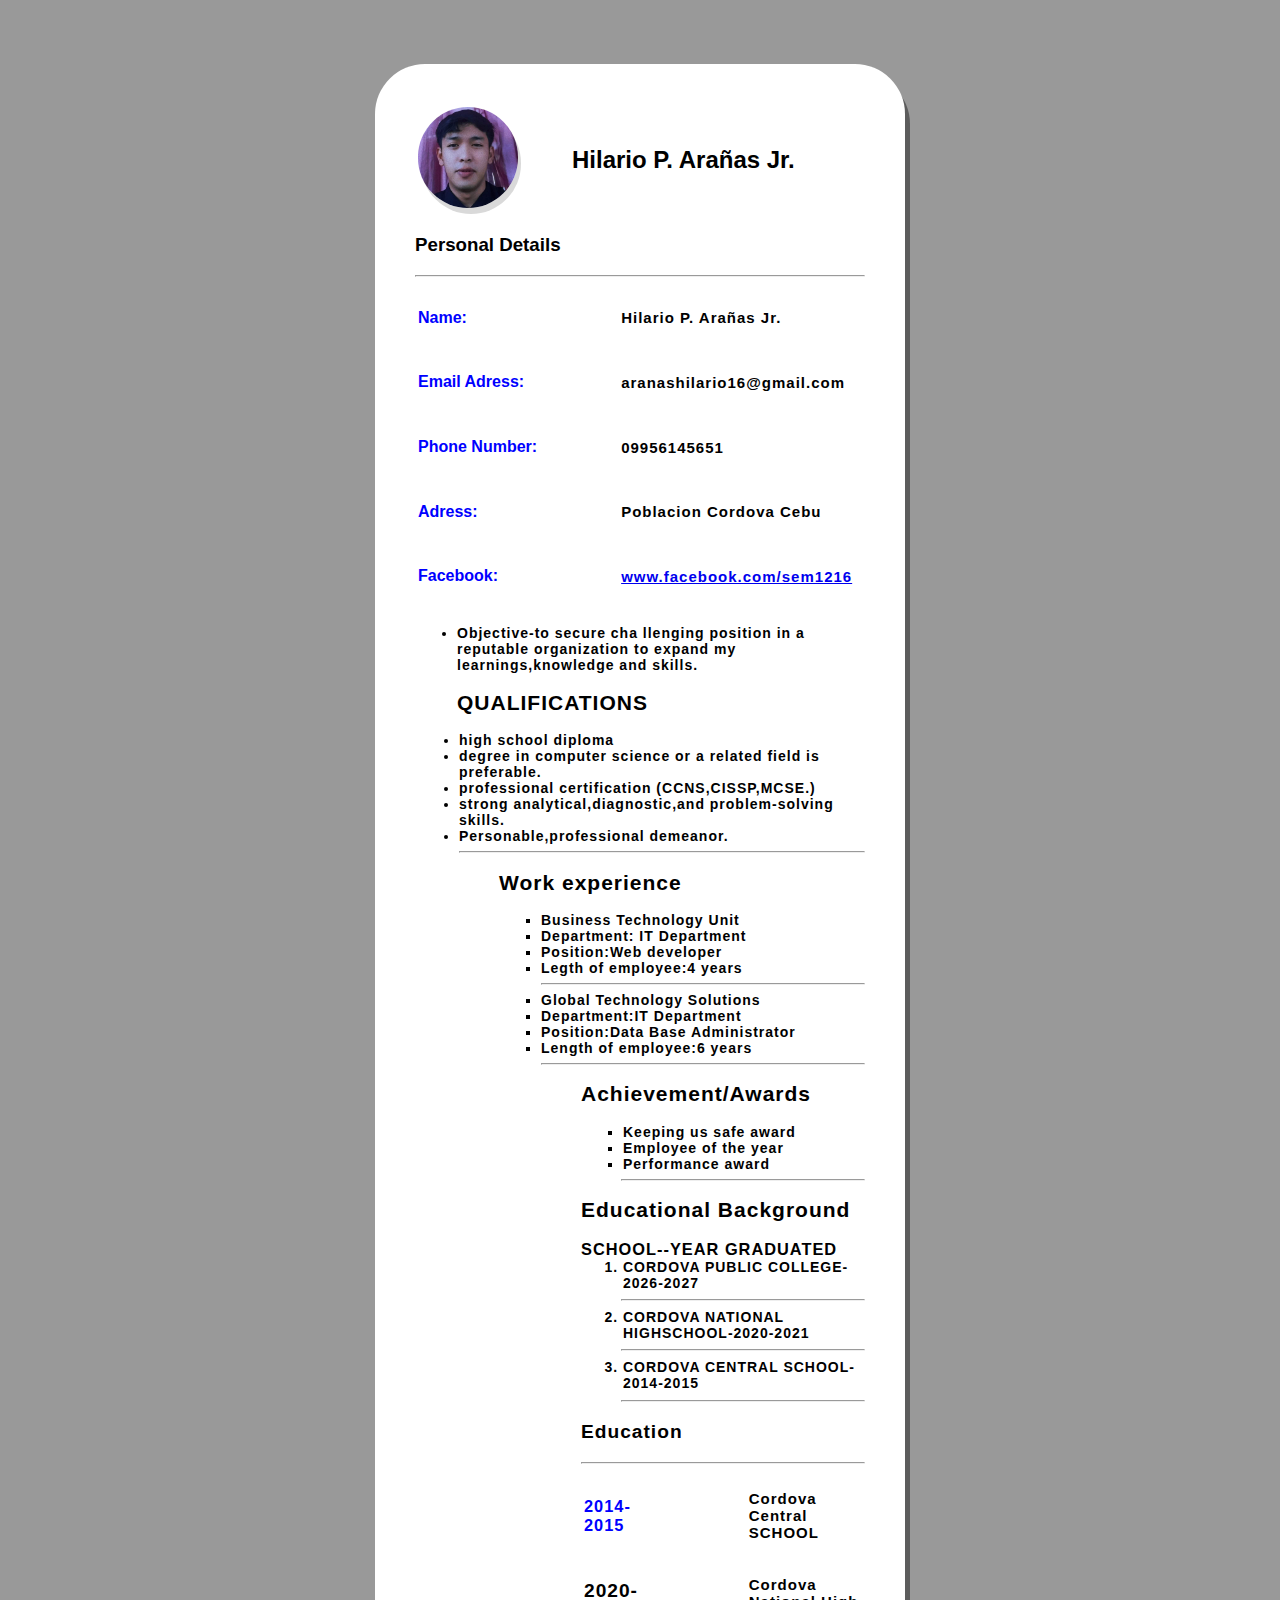
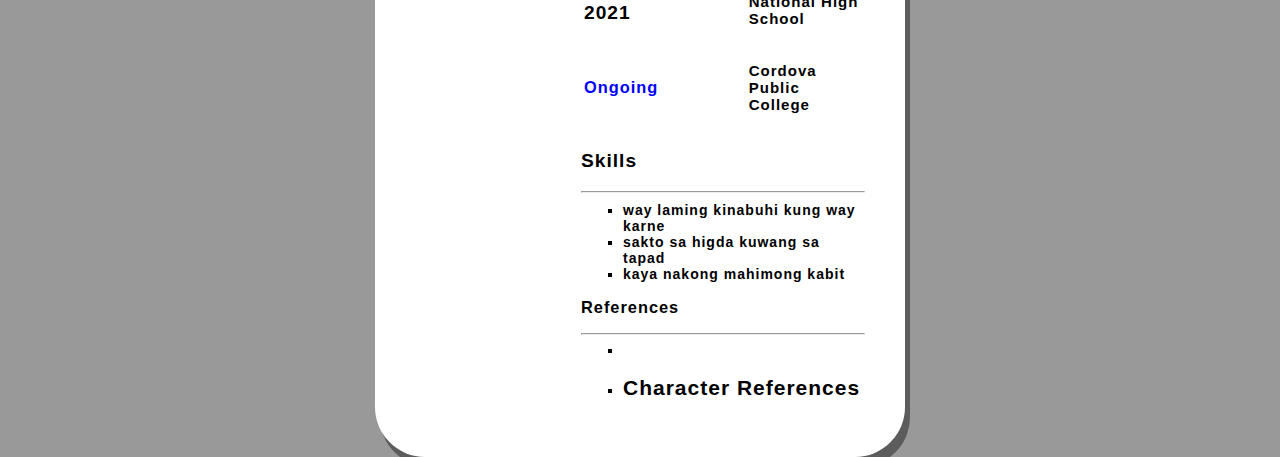
<file: Hresume (1).html>
<!DOCTYPE html>
<html lang="en">
    <head>
        <meta charset="utf-8">
        <meta http-equiv="X-UA-Compatible" content="IE=edge">
        <meta name="viewport" content="width=device-width, initial-scale=1.0">
        <link rel="stylesheet" href="css/hilario (1).css">
        <title>Resume</title>
    </head>
    <body>
    <div class="box">
        <!--Header-->
        <header>
            <table>
                <tr>
                    <td>
                        <img src="img/hilario.jpg" alt="" class="img-box">
                    </td>
                    <td>
                        <h2 class="name">Hilario P. Arañas Jr.
</h2>
                    </td>
                </tr>
            </table>
        </header>
        <!--Personal Details-->
        <h3>Personal Details</h3>
        <hr>
        <section>
            <table>
                <tr>
                    <td>
                        <h4>Name:</h4>
                    </td>
                    <td>
                        <p>Hilario P. Arañas Jr.</p>
                    </td>
                </tr>
                <tr>
                    <td>
                        <h4>Email Adress:</h4>
                    </td>
                    <td>
                        <p>aranashilario16@gmail.com</p>
                    </td>
                </tr>
                <tr>
                    <td>
                        <h4>Phone Number:</h4>
                    </td>
                    <td>
                        <p>09956145651</p>
                    </td>
                </tr>
                <tr>
                    <td>
                        <h4>Adress:</h4>
                    </td>
                    <td>
                        <p>Poblacion Cordova Cebu</p>
                    </td>
                </tr>
                <tr>
                    <td>
                        <h4>Facebook:</h4>
                    </td>
                    <td>
                        <p><a href="https://www.facebook.com/sem1216">www.facebook.com/sem1216</a></p>
                    </td>
                </tr>
            </table>
        </section>
       <tr>
   <ul><li>Objective-to secure cha
   llenging position in a reputable organization to expand my learnings,knowledge and skills. <h2>QUALIFICATIONS<h2>
<li>high school diploma
<li>degree in computer science or a related field is preferable.
<li>professional certification (CCNS,CISSP,MCSE.)
<li>strong analytical,diagnostic,and problem-solving skills.
<li>Personable,professional demeanor. 
<hr>

   <ul>
   
   

    <h2>Work experience</h2>
    <ul> <li>Business Technology Unit</li>
        <li>Department: IT Department</li>
        <li>Position:Web developer</li>
        <li>Legth of employee:4 years
        <hr>
        <li>Global Technology Solutions
        <li>Department:IT Department
         <li>Position:Data Base      Administrator
          <li>Length of employee:6 years
        <hr>
    
    <ul>
      
    <h2>Achievement/Awards</h2>
    <ul>
        <li>Keeping us safe award</li>
        <li>Employee of the year</li>
        <li>Performance award</li>
        
        <hr>

        
    </ul>
    <h2>Educational Background</h2>
    <h3>SCHOOL--YEAR GRADUATED
        <ol>
        
        <li>CORDOVA PUBLIC COLLEGE-2026-2027</li><hr>
        <li>CORDOVA NATIONAL HIGHSCHOOL-2020-2021</li> <hr>
        <li>CORDOVA CENTRAL SCHOOL-2014-2015</li><hr>
        </ol>
        
      
        </select>
        <!--education-->
        <section>
            <h3>Education</h3>
            <hr>
            <table>
                <tr>
                    <td>
                        <h4>2014-2015</h4>
                    </td>
                    <td>
                        <p>
                            Cordova Central SCHOOL
                        </p>
                    </td>
                </tr>
                <tr>
                    <td>
                        <h3>2020-2021</h3>
                    </td>
                    <td>
                        <p>
                            Cordova National High School
                        </p>
                    </td>
                </tr>
                <tr>
                    <td>
                        <h4>Ongoing</h4>
                    </td>
                    <td>
                        <p>
                            Cordova Public College
                        </p>
                    </td>
                </tr>
            </table>
        </section>
        <!--skills-->
        <section>
        <h3>Skills</h3>
        <hr>
        <ul>
            <li>way laming kinabuhi kung way karne</li>
            <li>sakto sa higda kuwang sa tapad</li>
            <li>kaya nakong mahimong kabit</li>
        </ul>
        </section>
        <!--reference-->
        <h3>References</h3>
        <hr>
        <ul>
            <li>
            <li>  <h2>Character References</h
</file>
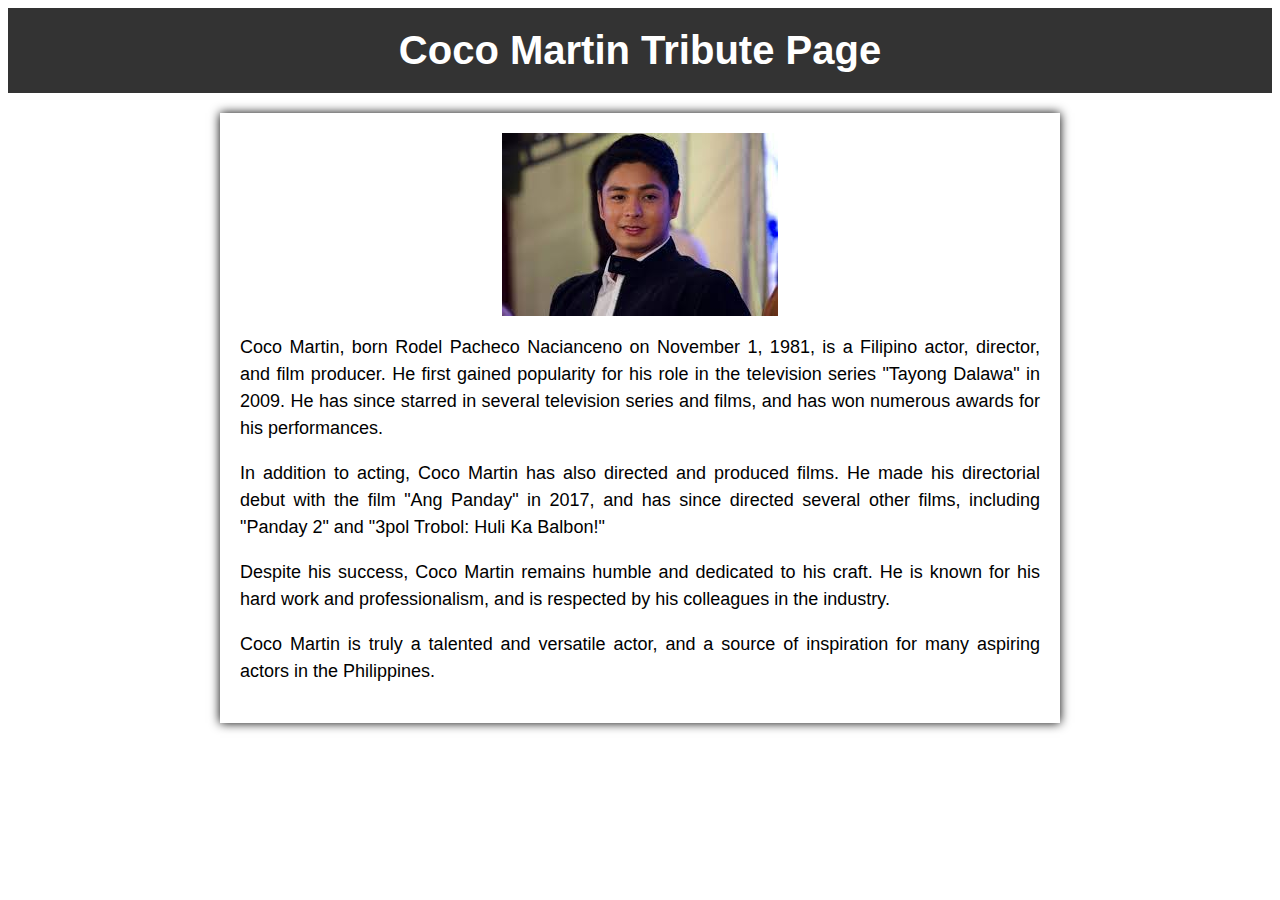
<file: Htribute.html>
<html lang="en">
<head>
    <meta charset="UTF-8">
    <meta http-equiv="X-UA-Compatible" content="IE=edge">
    <meta name="viewport" content="width=device-width, initial-scale=1.0">
    <link rel="stylesheet" href="css/Thilario.css">
    <title>Document</title>
</head>
<body>
    <header>
		<h1>Coco Martin Tribute Page</h1>
	</header>
	<section>
		<img src="img/cocomartin.jpg" alt="">
		<p>Coco Martin, born Rodel Pacheco Nacianceno on November 1, 1981, is a Filipino actor, director, and film producer. He first gained popularity for his role in the television series "Tayong Dalawa" in 2009. He has since starred in several television series and films, and has won numerous awards for his performances.</p>
		<p>In addition to acting, Coco Martin has also directed and produced films. He made his directorial debut with the film "Ang Panday" in 2017, and has since directed several other films, including "Panday 2" and "3pol Trobol: Huli Ka Balbon!"</p>
		<p>Despite his success, Coco Martin remains humble and dedicated to his craft. He is known for his hard work and professionalism, and is respected by his colleagues in the industry.</p>
		<p>Coco Martin is truly a talented and versatile actor, and a source of inspiration for many aspiring actors in the Philippines.</p>
	</section>
</body>
</html>
</file>
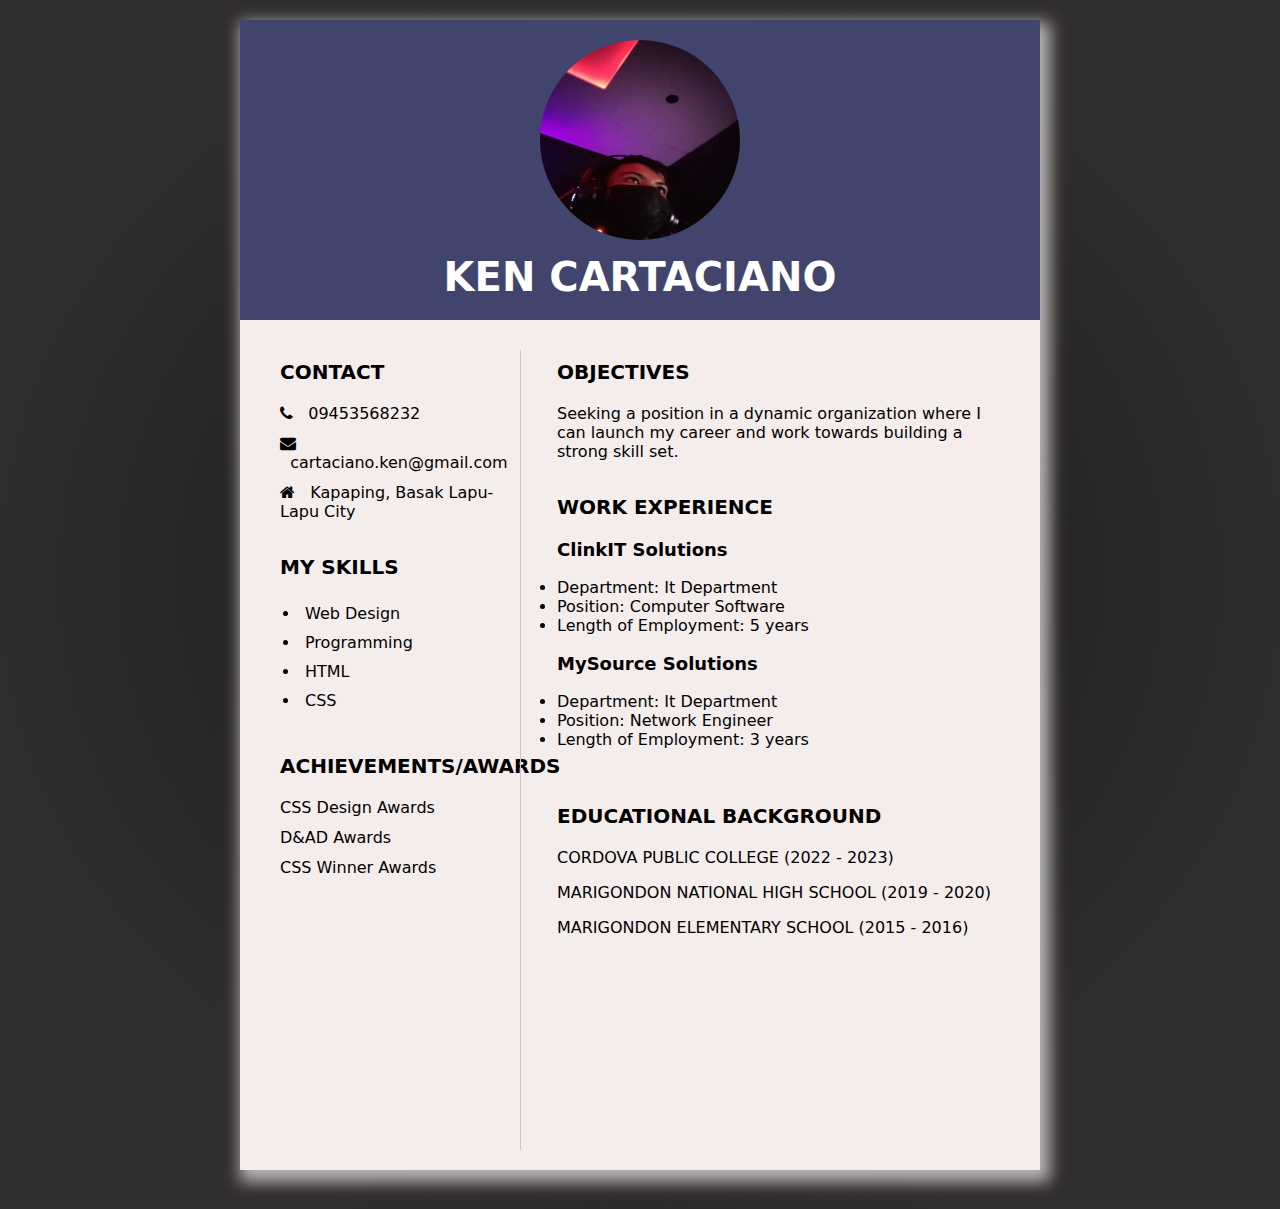
<file: Kresume.html>
<!DOCTYPE html>
<html>
<head>
	<title></title>
	<link rel="stylesheet" type="text/css" href="css/ken.css"/>
	
<link rel="stylesheet" href="https://cdnjs.cloudflare.com/ajax/libs/font-awesome/4.7.0/css/font-awesome.min.css">
</head>
<body>

	<div class="main">
		<div class="top-section">
			<img src="img/ken.jpg" class="profile" />
			<p class="p1">KEN CARTACIANO</p>

		</div>
		<div class="clearfix"></div>

		<div class="col-div-4">
			<div class="content-box" style="padding-left: 40px;">

				
			<p class="head">Contact</p>
			<p class="p3"><i class="fa fa-phone" aria-hidden="true"></i> &nbsp;&nbsp;09453568232</p>
			<p class="p3"><i class="fa fa-envelope" aria-hidden="true"></i> &nbsp;&nbsp;cartaciano.ken@gmail.com</p>
			<p class="p3"><i class="fa fa-home" aria-hidden="true"></i> &nbsp;&nbsp;Kapaping, Basak Lapu-Lapu City</p>
			

			<br/>
			<p class="head">my skills</p>
			<ul class="skills">
				<li><span>Web Design</span></li>
				<li><span>Programming</span></li>
				<li><span>HTML</span></li>
				<li><span>CSS</span></li>
			

			</ul>

			<br/>
			<p class="head">Achievements/Awards</p>
				<p class="p3">CSS Design Awards</p>
				<p class="p3">D&AD Awards</p>
				<p class="p3">CSS Winner Awards</p>
				
				

			
			</div>
		</div>
		<div class="line"></div>
		<div class="col-div-8">
			<div class="content-box">
			<p class="head">objectives</p>
			<p class="p3">Seeking a position in a dynamic organization where I can launch my career and work towards building a strong skill set.</p>
			<br/>
			<p class="head">WORK EXPERIENCE</p>

			<p class="p-4">ClinkIT Solutions</p>
			<p>
				<li>Department: It Department</li>
				<li>Position: Computer Software</li>
				<li>Length of Employment: 5 years</li>
			</p>
			<p class="p-4">MySource Solutions</p>
			<p>
				<li>Department: It Department</li>
				<li>Position: Network Engineer</li>
				<li>Length of Employment: 3 years</li>

			</p>

			<br/>

			<p class="head">Educational background</p>
			<p>CORDOVA PUBLIC COLLEGE (2022 - 2023)</p>
			<p>MARIGONDON NATIONAL HIGH SCHOOL (2019 - 2020)</p>
			<p>MARIGONDON ELEMENTARY SCHOOL (2015 - 2016)</p>


			</div>
		</div>

		<div class="clearfix"></div>

	</div>
		<br/>
</body>
</html>
</file>
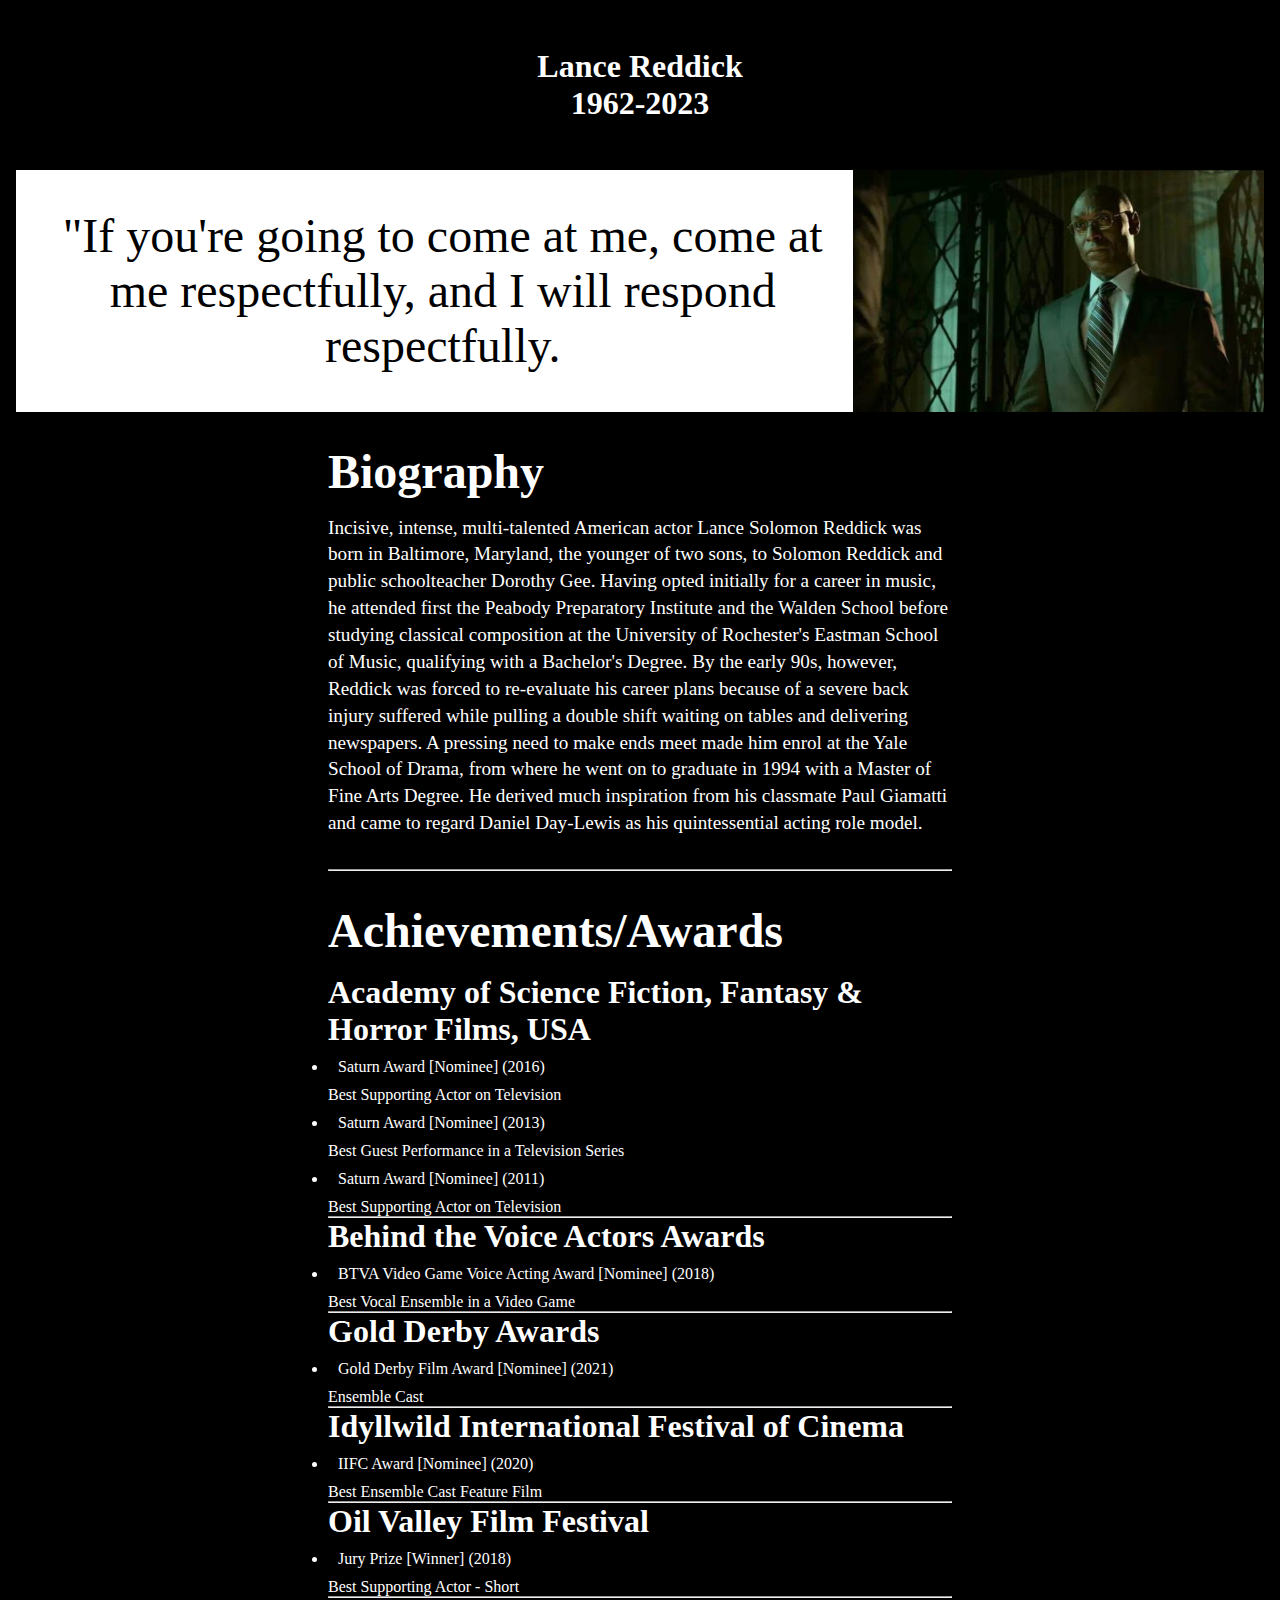
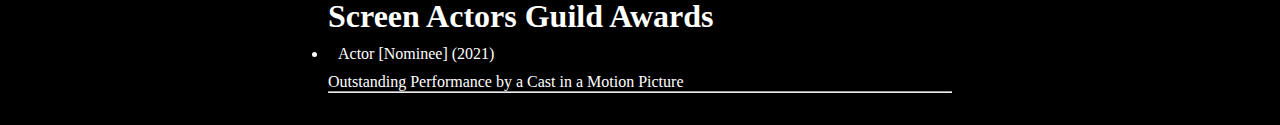
<file: Ktribute.html>
<!DOCTYPE html>
<html lang="en">
<head>
    <meta charset="UTF-8">
    <meta http-equiv="X-UA-Compatible" content="IE=edge">
    <meta name="viewport" content="width=device-width, initial-scale=1.0">
    <title>Tribute</title>
    <link rel="stylesheet" href="css/Tken.css">
</head>
<body>
    <header class="header">
        <h1 class="title">Lance Reddick</h1>
        <h1 class="descrip">1962-2023</h1>
    </header>
    <section class="tribute">
        <blockquote>
            "If you're going to come at me, come at me respectfully, and I will respond respectfully.
        </blockquote>
        <img src="img/sa (1).jpg" alt="">
    </section>
    <section class="bio">
        <h2>Biography</h2>
        <p>Incisive, intense, multi-talented American actor Lance Solomon Reddick was born in Baltimore, Maryland, the younger of two sons, to Solomon Reddick and public schoolteacher Dorothy Gee. Having opted initially for a career in music, he attended first the Peabody Preparatory Institute and the Walden School before studying classical composition at the University of Rochester's Eastman School of Music, qualifying with a Bachelor's Degree. By the early 90s, however, Reddick was forced to re-evaluate his career plans because of a severe back injury suffered while pulling a double shift waiting on tables and delivering newspapers. A pressing need to make ends meet made him enrol at the Yale School of Drama, from where he went on to graduate in 1994 with a Master of Fine Arts Degree. He derived much inspiration from his classmate Paul Giamatti and came to regard Daniel Day-Lewis as his quintessential acting role model.</p>
<hr>
    </section>
    <section class="achievements">
        <h2>Achievements/Awards</h2>
        <h1>Academy of Science Fiction, Fantasy & Horror Films, USA</h1>
        <p>
            <li>Saturn Award [Nominee] (2016)</li>
                 Best Supporting Actor on Television
            <li>Saturn Award [Nominee] (2013)</li>
                 Best Guest Performance in a Television Series
            <li>Saturn Award [Nominee] (2011)</li>
                 Best Supporting Actor on Television
            
        </p>
        <hr>
        <h1>Behind the Voice Actors Awards</h1>
        <p>
            <li>BTVA Video Game Voice Acting Award [Nominee] (2018)</li>
                Best Vocal Ensemble in a Video Game
    
        </p>
        <hr>

        <h1>Gold Derby Awards</h1>
        <p>
            <li>Gold Derby Film Award [Nominee] (2021)</li>
                Ensemble Cast   
        </p>
        <hr>
        <h1>Idyllwild International Festival of Cinema</h1>
        <p>
            <li>IIFC Award [Nominee] (2020)</li>
                Best Ensemble Cast Feature Film
    
        </p>
        <hr>
        <h1>Oil Valley Film Festival</h1>
        <p>
            <li>Jury Prize [Winner] (2018)</li>
                Best Supporting Actor - Short
    
        </p>
        <hr>
        <h1>Screen Actors Guild Awards</h1>
        <p>
            <li>Actor [Nominee] (2021)</li>
                Outstanding Performance by a Cast in a Motion Picture
    
        </p>
        <hr>
    </section>
    
</body>
</html>
</file>
<file: css/hilario (1).css>
body{
    background-color: rgba(0, 0, 0, 0.4);
    margin: 0%;
    padding: 0%;
}
.box{
    border-radius: 50px;
    border: 5px;
    box-shadow: 5px 10px rgba(0, 0, 0, 0.4);
    width: 450px;
    background: white;
    padding: 40px;
    text-align: none;
    margin: auto;
    margin-top: 5%;
    color: black;
    font-family: 'Century Gothic', sans-serif;
}
.img-box{
    width: 100px;
    border-radius: 50px;
    box-shadow: 3px 6px rgba(0, 0, 0, 0.15);
}
.name{
    margin-left: 50px;
    ont-family: 'Century Gothic', sans-serif
}
.box p{
    margin-left: 80px;
    letter-spacing:1px;
    font-size: 15px;
    font-weight: bold;
    font-family: 'Century Gothic', sans-serif;
    color: black;
}
.box h4{
    color: blue;
    font-family: 'Century Gothic', sans-serif;
}
.summary p{
    margin-left: 2px;
    font-size: 14px;
    letter-spacing: 1px;
    font-weight: bold;
}
.work-ex p{
    margin-left: 2px;
    font-size: 14px;
    letter-spacing: 1px;
    font-weight: bold;
}
.box li{
    margin-left: 2px;
    font-size: 14px;
    letter-spacing: 1px;
    font-weight: bold;
}
</file>
<file: css/Thilario.css>
/**{
    padding: 0px;
    margin: 0px;
    box-sizing: border-box;

}*/
body {
    font-family: Arial, sans-serif;
    background-color: white;
    transition: all 0.4 ease-in-out;
}
body:hover{
    background-color: black;
}
header {
    background-color: #333;
    color: white;
    text-align: center;
    padding: 20px;
}
h1 {
    margin: 0;
    font-size: 40px;
}
img {
    display: block;
    margin: auto;
    max-width: 100%;
    height: auto;
}
section {
    margin: 20px auto;
    max-width: 800px;
    padding: 20px;
    background-color: white;
    box-shadow: 0 0 10px rgba(0, 0, 0, 1);
    transition: all 0.4 ease-in-out;
}
section:hover{
    background-color: rgb(0, 0, 0);
    box-shadow: 0 0 10px rgb(238, 236, 236);
}
p {
    font-size: 18px;
    line-height: 1.5;
    text-align: justify;
    color: black;
    transition: all 0.4 ease-in-out;
}
p:hover{
    color: white;
}
</file>
<file: css/ken.css>
body{
	margin: 0px;
	padding: 0px;
	background-image: radial-gradient(#201e1e 25%, #302d2d 74%);
	height: 100vh;
	font-family: system-ui;

}
.clearfix{
	clear: both;
}
.main{
	height: 1150px;
	width: 800px;
	background-color: rgb(245, 236, 236);
	box-shadow: 5px 7px 15px 5px #b9b6b6;
	margin: 20px auto;

}

.top-section{
	background-color:#41456d;
	text-align: center;
	padding: 20px;
}
.profile{
	width: 200px;
	height: 200px;
	border-radius: 100px;
}
.p1{
	color: white;
	font-size: 40px;
	font-weight: bold;
	margin: 0px;
	margin-top: 10px;
}
.p1 span{
	font-weight: 100;
	color: black;
}
.p2{
	font-size: 20px;
	color: black;
	margin: 0px;
	margin-top: 10px;
}
.col-div-4{
	width: 35%;
	float: left;

}
.col-div-8{
	width: 62%;
	float: left;
}
.line{
	border-left: 1px solid #c7c7c7;
  height: 800px;
  width: 2%;
  margin-top: 30px;
  float:left;
}
.content-box{
	padding: 20px;
}
.head{
	font-size: 20px;
	text-transform: uppercase;
	font-weight: 600;
}
.p3{
	color: black;
	margin-bottom: -5px;

}
.fa{
	color: black;
}
.skills{
	margin-left: -20px;
	    margin-bottom: 0px;
}
.skills li{
	padding: 5px;
}
.skills li span{
	color: black;
}
.p-4{
	font-size: 18px;
	color:black;
    font-weight: bold;
}
</file>
<file: css/Tken.css>
*{
    margin: 0px;
    padding: 0px;
    box-sizing: border-box;

}
body
{
    font-family: times,serif;
    color: white;
    background-color: black;
}
.container
{
    max-width: 90rem;
    margin: 2rem auto;
    padding: 0px 2rem;
}
.header{
    padding: 2rem;
    margin: 1rem 0px;
    text-align: center;
}
.header >. title{
    margin-bottom: 1rem;

}
.tribute{
    display: grid;
    grid-template-columns: 2fr 1fr;
    max-width: 78rem;
    margin: 0px auto;
    background: white;
    color: black;
    align-items: center;
    padding: 0px 0px 0px 1rem;
}
.tribute blockquote{
    text-align: center;
    font-size: 3rem;

}
.tribute img{
    max-width: 100%;
}
.bio
{
    margin: 2rem auto;
    padding: 0px 0.5rem;
    max-width: 40rem;
}
.bio > h2{
    margin-bottom: 1rem;
    font-size: 3rem;
    line-height: 1,2;
}
.bio > p{
    font-size: 1.2rem;
    line-height: 1.4;
}
.bio > hr{
    margin-top: 2rem;

}
.achievements{
    margin: 2rem auto;
    padding: 0px 0.5rem;
    max-width: 40rem;
}
.achievements > h2{
    margin-bottom: 1rem;
    font-size: 3rem;
    line-height: 1,2;
}
.achievements > p{
    font-size: 1.2rem;
    line-height: 1.4;
}
.achievements li{
    padding: 10px;
}
</file>
